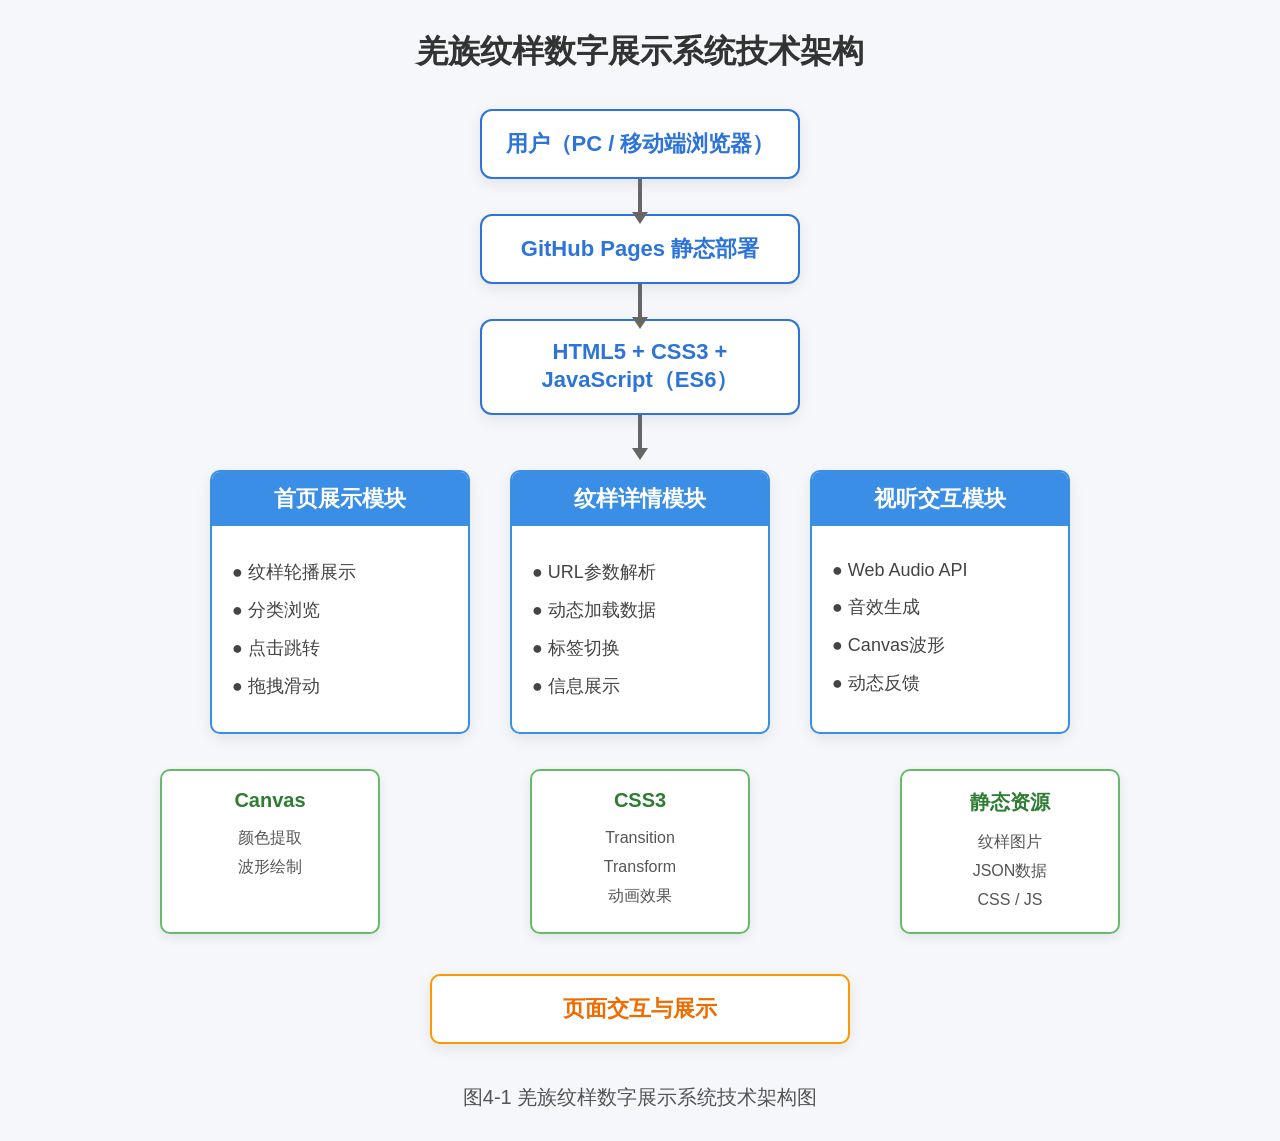
<file: 1.html>
<!DOCTYPE html>
<html lang="zh-CN">
<head>
<meta charset="UTF-8">
<title>技术架构图</title>

<style>
*{
    margin:0;
    padding:0;
    box-sizing:border-box;
}

body{
    background:#f5f7fa;
    font-family:"Microsoft YaHei",sans-serif;
}

.container{
    width:1200px;
    margin:30px auto;
}

.title{
    text-align:center;
    font-size:32px;
    font-weight:bold;
    margin-bottom:35px;
    color:#333;
}

.box{
    width:320px;
    margin:0 auto;
    background:#ffffff;
    border:2px solid #2d74da;
    border-radius:12px;
    padding:18px;
    text-align:center;
    font-size:22px;
    font-weight:bold;
    color:#2d74da;
    box-shadow:0 5px 15px rgba(0,0,0,.08);
}

.arrow{
    width:4px;
    height:35px;
    background:#666;
    margin:0 auto;
    position:relative;
}

.arrow:after{
    content:"";
    position:absolute;
    bottom:-10px;
    left:-6px;
    border-left:8px solid transparent;
    border-right:8px solid transparent;
    border-top:12px solid #666;
}

.main{
    display:flex;
    justify-content:center;
    gap:40px;
    margin-top:20px;
}

.module{
    width:260px;
    background:white;
    border:2px solid #3a8ee6;
    border-radius:10px;
    overflow:hidden;
    box-shadow:0 5px 15px rgba(0,0,0,.08);
}

.module h3{
    background:#3a8ee6;
    color:white;
    padding:12px;
    text-align:center;
    font-size:22px;
}

.module ul{
    list-style:none;
    padding:20px;
}

.module li{
    margin:14px 0;
    font-size:18px;
    color:#444;
}

.bottom{
    width:960px;
    margin:35px auto;
    display:flex;
    justify-content:space-between;
}

.small{
    width:220px;
    background:white;
    border:2px solid #66bb6a;
    border-radius:10px;
    text-align:center;
    padding:18px;
    box-shadow:0 4px 12px rgba(0,0,0,.08);
}

.small h4{
    color:#2e7d32;
    font-size:20px;
    margin-bottom:12px;
}

.small p{
    font-size:16px;
    color:#555;
    line-height:1.8;
}

.footer{
    width:420px;
    margin:40px auto;
    background:#fff;
    border:2px solid #ff9800;
    border-radius:10px;
    padding:18px;
    text-align:center;
    font-size:22px;
    color:#ef6c00;
    font-weight:bold;
    box-shadow:0 5px 15px rgba(0,0,0,.08);
}

.caption{
    margin-top:25px;
    text-align:center;
    font-size:20px;
    color:#555;
}
</style>

</head>

<body>

<div class="container">

<div class="title">
羌族纹样数字展示系统技术架构
</div>

<div class="box">
用户（PC / 移动端浏览器）
</div>

<div class="arrow"></div>

<div class="box">
GitHub Pages 静态部署
</div>

<div class="arrow"></div>

<div class="box">
HTML5 + CSS3 + JavaScript（ES6）
</div>

<div class="arrow"></div>

<div class="main">

<div class="module">
<h3>首页展示模块</h3>
<ul>
<li>● 纹样轮播展示</li>
<li>● 分类浏览</li>
<li>● 点击跳转</li>
<li>● 拖拽滑动</li>
</ul>
</div>

<div class="module">
<h3>纹样详情模块</h3>
<ul>
<li>● URL参数解析</li>
<li>● 动态加载数据</li>
<li>● 标签切换</li>
<li>● 信息展示</li>
</ul>
</div>

<div class="module">
<h3>视听交互模块</h3>
<ul>
<li>● Web Audio API</li>
<li>● 音效生成</li>
<li>● Canvas波形</li>
<li>● 动态反馈</li>
</ul>
</div>

</div>

<div class="bottom">

<div class="small">
<h4>Canvas</h4>
<p>
颜色提取<br>
波形绘制
</p>
</div>

<div class="small">
<h4>CSS3</h4>
<p>
Transition<br>
Transform<br>
动画效果
</p>
</div>

<div class="small">
<h4>静态资源</h4>
<p>
纹样图片<br>
JSON数据<br>
CSS / JS
</p>
</div>

</div>

<div class="footer">
页面交互与展示
</div>

<div class="caption">
图4-1 羌族纹样数字展示系统技术架构图
</div>

</div>

</body>
</html>
</file>
